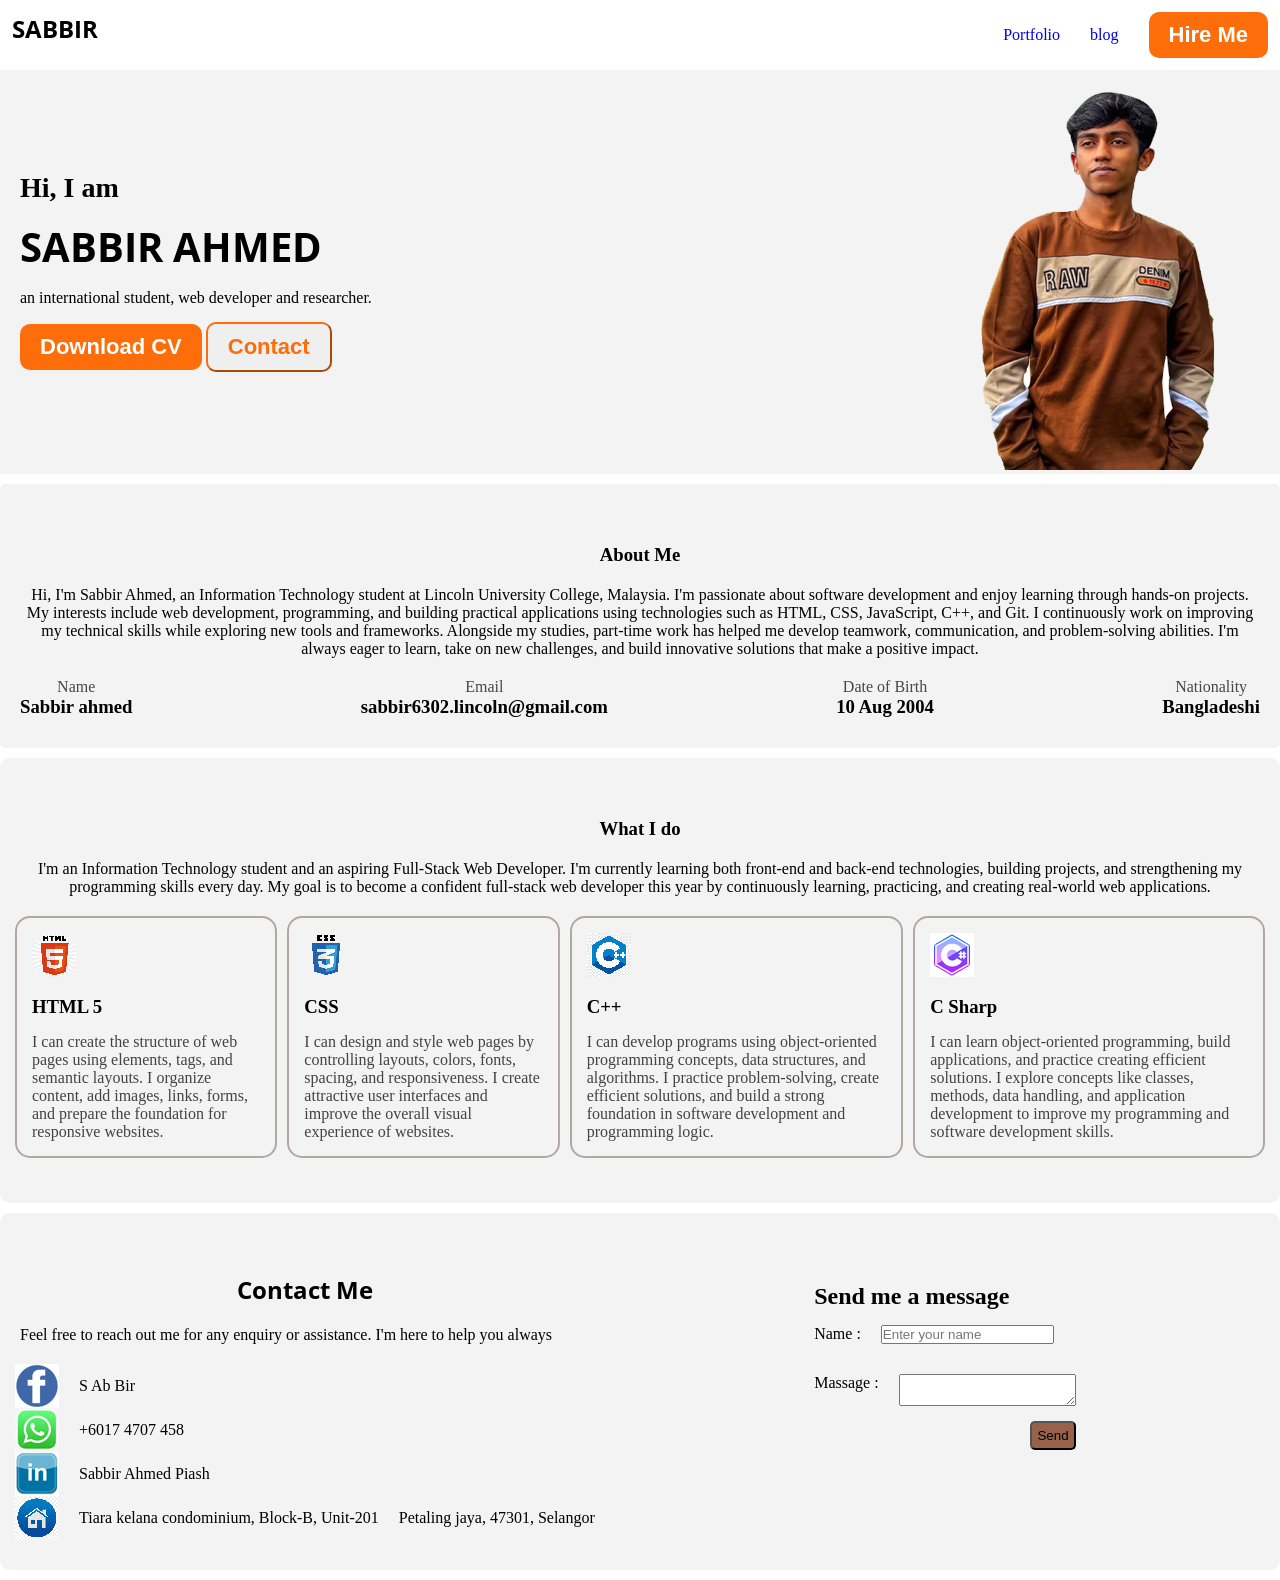
<file: index.html>
<!DOCTYPE html>
<html lang="en">
<head>
    <meta charset="UTF-8">
    <meta name="viewport" content="width=device-width, initial-scale=1.0">
    <title>Document</title>
    <link rel="stylesheet" href="style.css">
    <link rel="preconnect" href="https://fonts.googleapis.com">
    <link rel="preconnect" href="https://fonts.gstatic.com" crossorigin>
    <link href="https://fonts.googleapis.com/css2?family=Open+Sans:ital,wght@0,300..800;1,300..800&display=swap"
        rel="stylesheet">
</head>
<body>
    <!-- Navbar start --> 
     <header>
        <nav class="display">
            <h2><a href="index.html" class="aref">SABBIR</a></h2>
            <ul>
                <li><a href="portfolio.html">Portfolio</a></li>
                <li><a href="blog.html">blog</a></li>
                <li> <button class="common-btn"><a href="wa.me/+60174707458" class="aref1">Hire Me</a></button></li>
            </ul>
        </nav>
    </header>
    <!-- Navbar start -->
     <!-- Banner start -->
      <section class="main-banner display">
        <!-- left -->
         <div class="section-left info">
            <p class="section-left-p1">Hi, I am</p>
            <h2> SABBIR AHMED</h2>
            <p class="section-left-p2" >an international student, web developer and researcher. </p>
            <div>
                <button class="common-btn"> Download CV</button>
                <button class="common-btn2">Contact </button>
            </div>
            
         </div>
        <!-- Right -->
         <div class="section-right">
            <img src="./images/right pic.png" alt="">

         </div>

      </section>
     <!-- Banner End -->

     <!-- about me start -->

     <section class="display about-parent">
        <h3>About Me</h3>
        <p class="info">Hi, I'm Sabbir Ahmed, an Information Technology student at Lincoln University College, Malaysia. I'm passionate about software development and enjoy learning through hands-on projects. My interests include web development, programming,
        and building practical applications using technologies such as HTML, CSS, JavaScript, C++, and Git. I continuously work
        on improving my technical skills while exploring new tools and frameworks. Alongside my studies, part-time work has
        helped me develop teamwork, communication, and problem-solving abilities. I'm always eager to learn, take on new challenges, and build innovative solutions that make a positive impact.</p>

        <div class="ab-me-s3">
            <div class="box">
               <p>Name</p>
               <h3> Sabbir ahmed</h3> 
            </div>
            <div class="box">
                <p>Email</p>
                <h3> sabbir6302.lincoln@gmail.com</h3>
            </div>
            <div class="box">
                <p>Date of Birth</p>
                <h3> 10 Aug 2004</h3>
            </div>
            <div class="box">
                <p>Nationality</p>
                <h3>Bangladeshi</h3>
            </div>
        </div>

     </section>
     <!-- about me End -->

     <!-- What i do start -->
      <section class="display what-i-do-main">
        <h3>What I do</h3>
        <p class="info">I'm an Information Technology student and an aspiring Full-Stack Web Developer. I'm currently learning both front-end
        and back-end technologies, building projects, and strengthening my programming skills every day. My goal is to become a
        confident full-stack web developer this year by continuously learning, practicing, and creating real-world web
        applications. </p>
        <div class="what-i-do-div">
                <div class="div-box">
                <img src="images/HTML.png" alt="">
                <h3 class="div-h3">HTML 5</h3>
                <p>I can create the structure of web pages using elements, tags, and semantic layouts. I organize content, add
                    images, links,
                    forms, and prepare the foundation for responsive websites.</p>
                </div>
                <div class="div-box">
                    <img src="images/css3-logo-png_seeklogo-186678.png" alt="">
                    <h3 class="div-h3">CSS</h3>
                    <p>I can design and style web pages by controlling layouts, colors, fonts, spacing, and responsiveness. I create
                        attractive
                        user interfaces and improve the overall visual experience of websites.</p>
                </div>
                <div class="div-box">
                    <img src="images/c++.png" alt="">
                    <h3 class="div-h3">C++</h3>
                    <p>I can develop programs using object-oriented programming concepts, data structures, and algorithms. I practice
                        problem-solving, create efficient solutions, and build a strong foundation in software development and
                        programming
                        logic.</p>
                </div>
                <div class="div-box">
                    <img src="images/c-sharp-logo.jpg" alt="">
                    <h3 class="div-h3">C Sharp</h3>
                    <p>I can learn object-oriented programming, build applications, and practice creating efficient solutions. I explore
                        concepts like
                        classes, methods, data handling, and application development to improve my programming and software development
                        skills.</p>
                </div>
        </div>
      </section>
    <!-- What i do end -->

    <!-- contact me start -->
     <section class="contact-me-main display">
        <!-- div left -->
         <div >
            <h2> Contact Me </h2>
            <p class="cm-2"> Feel free to reach out me for any enquiry or assistance. I'm here to help you always </p>
            <div class="cm-1"> 
                <img src="images/icons/111 copy.JPG" alt="">
                <a href="https://www.facebook.com/s.ab.bir.52905/" class="aref">S Ab Bir</a>
            </div>
            <div class="cm-1">
                <img src="images/icons/wa.jpg" alt="">
                <a href="wa.me/+60174707458" class="aref">+6017 4707 458</a>
            </div>
            <div class="cm-1">
                <img src="images/icons/link.jpg" alt="">
                <a href="https://www.linkedin.com/in/sabbir-ahmed-piash-260807386/" class="aref">Sabbir Ahmed Piash</a>
            </div>
            <div class="cm-1">
                <img src="images/icons/home.png" alt="">
                <p> Tiara kelana condominium, Block-B, Unit-201 </p>
                <p>  Petaling jaya, 47301, Selangor</p>
            </div>
         </div>
        <!-- div right -->
         <div class="div_right display">
            <h1> Send me a message</h1>
            <div class="dr_1">
            <p> Name : </p>
            <input type="text" placeholder="Enter your name">   
            </div>
            
            <div class="dr_1">
            <p>Massage : </p>
            <textarea id="text" placeholder="Write your message"> </textarea>    
            </div>
            <div class="lastdiv">
            <p> </p>
            <button class="btn" onclick="sendToWhatsApp()">Send</button>    
            </div>
            
         </div>
     </section>
    <!-- contact me end -->
   
    
</body>
</html>
</file>
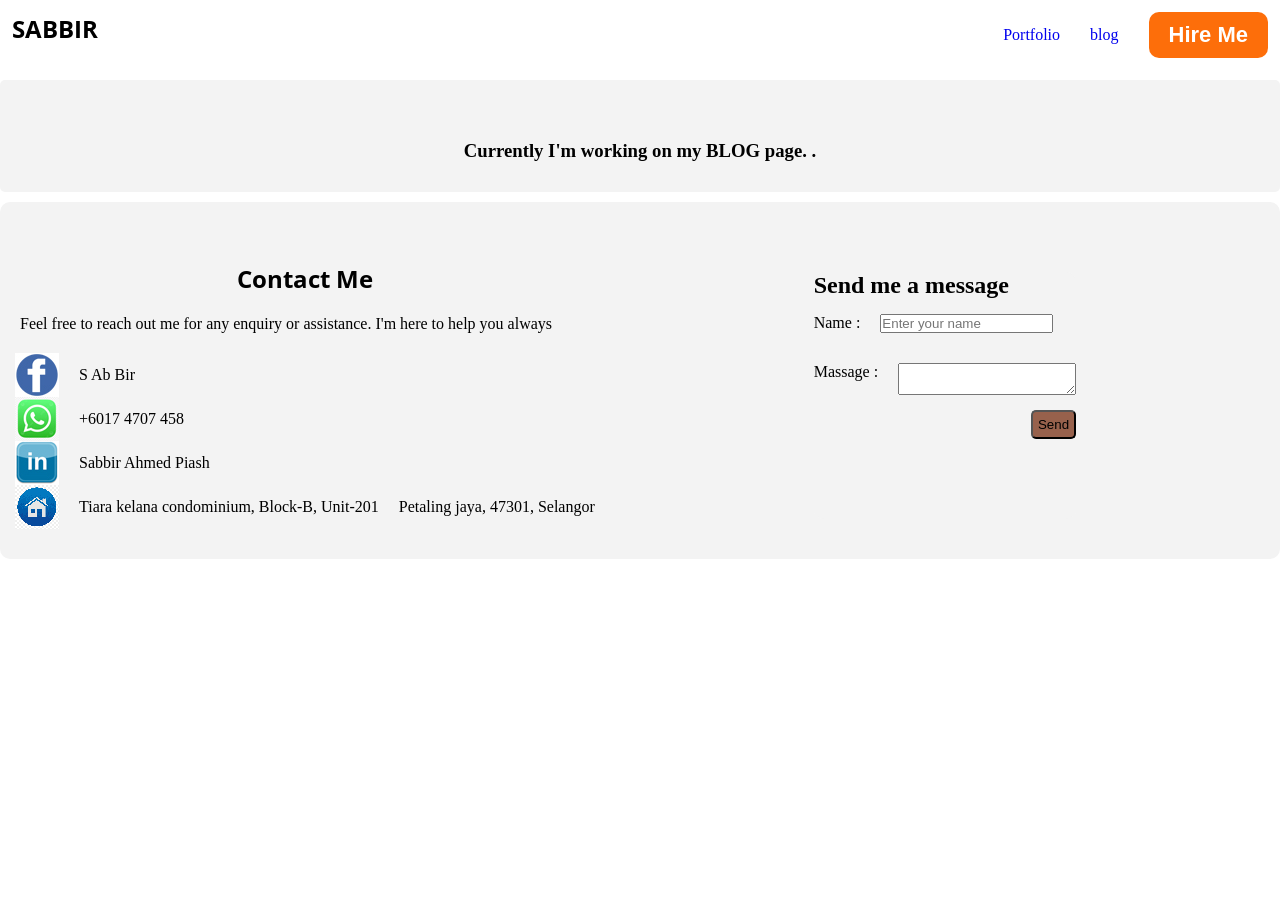
<file: blog.html>
<!DOCTYPE html>
<html lang="en">
<head>
    <meta charset="UTF-8">
    <meta name="viewport" content="width=device-width, initial-scale=1.0">
    <title>Document</title>
    <link rel="stylesheet" href="style.css">
    <link rel="preconnect" href="https://fonts.googleapis.com">
    <link rel="preconnect" href="https://fonts.gstatic.com" crossorigin>
    <link href="https://fonts.googleapis.com/css2?family=Open+Sans:ital,wght@0,300..800;1,300..800&display=swap"
        rel="stylesheet">
</head>
<body>
    <!-- Navbar start --> 
     <header>
        <nav class="display">
            <h2 ><a href="index.html" class="aref">SABBIR</a></h2>
            <ul>
                <li><a href="portfolio.html">Portfolio</a></li>
                <li><a href="blog.html">blog</a></li>
                <li> <button class="common-btn" ><a href="wa.me/+60174707458" class="aref1">Hire Me</a></button></li>
            </ul>
        </nav>
    </header>
    <!-- Navbar start -->

    <!-- about me start -->
    
    <section class="display about-parent">
        <h3>Currently I'm working on my BLOG page. . </h3>
            
    </section>

    <!-- contact me start -->
     <section class="contact-me-main display">
        <!-- div left -->
         <div >
            <h2> Contact Me </h2>
            <p class="cm-2"> Feel free to reach out me for any enquiry or assistance. I'm here to help you always </p>
            <div class="cm-1"> 
                <img src="images/icons/111 copy.JPG" alt="">
                <a href="https://www.facebook.com/s.ab.bir.52905/" class="aref">S Ab Bir</a>
            </div>
            <div class="cm-1">
                <img src="images/icons/wa.jpg" alt="">
                <a href="wa.me/+60174707458" class="aref">+6017 4707 458</a>
            </div>
            <div class="cm-1">
                <img src="images/icons/link.jpg" alt="">
                <a href="https://www.linkedin.com/in/sabbir-ahmed-piash-260807386/" class="aref">Sabbir Ahmed Piash</a>
            </div>
            <div class="cm-1">
                <img src="images/icons/home.png" alt="">
                <p> Tiara kelana condominium, Block-B, Unit-201 </p>
                <p>  Petaling jaya, 47301, Selangor</p>
            </div>
         </div>
        <!-- div right -->
         <div class="div_right display">
            <h1> Send me a message</h1>
            <div class="dr_1">
            <p> Name : </p>
            <input type="text" placeholder="Enter your name">   
            </div>
            
            <div class="dr_1">
            <p>Massage : </p>
            <textarea id="text" placeholder="Write your message"> </textarea>    
            </div>
            <div class="lastdiv">
            <p> </p>
            <button class="btn" onclick="sendToWhatsApp()">Send</button>    
            </div>
            
         </div>
     </section>
    <!-- contact me end -->
   
    
</body>
</html>
</file>
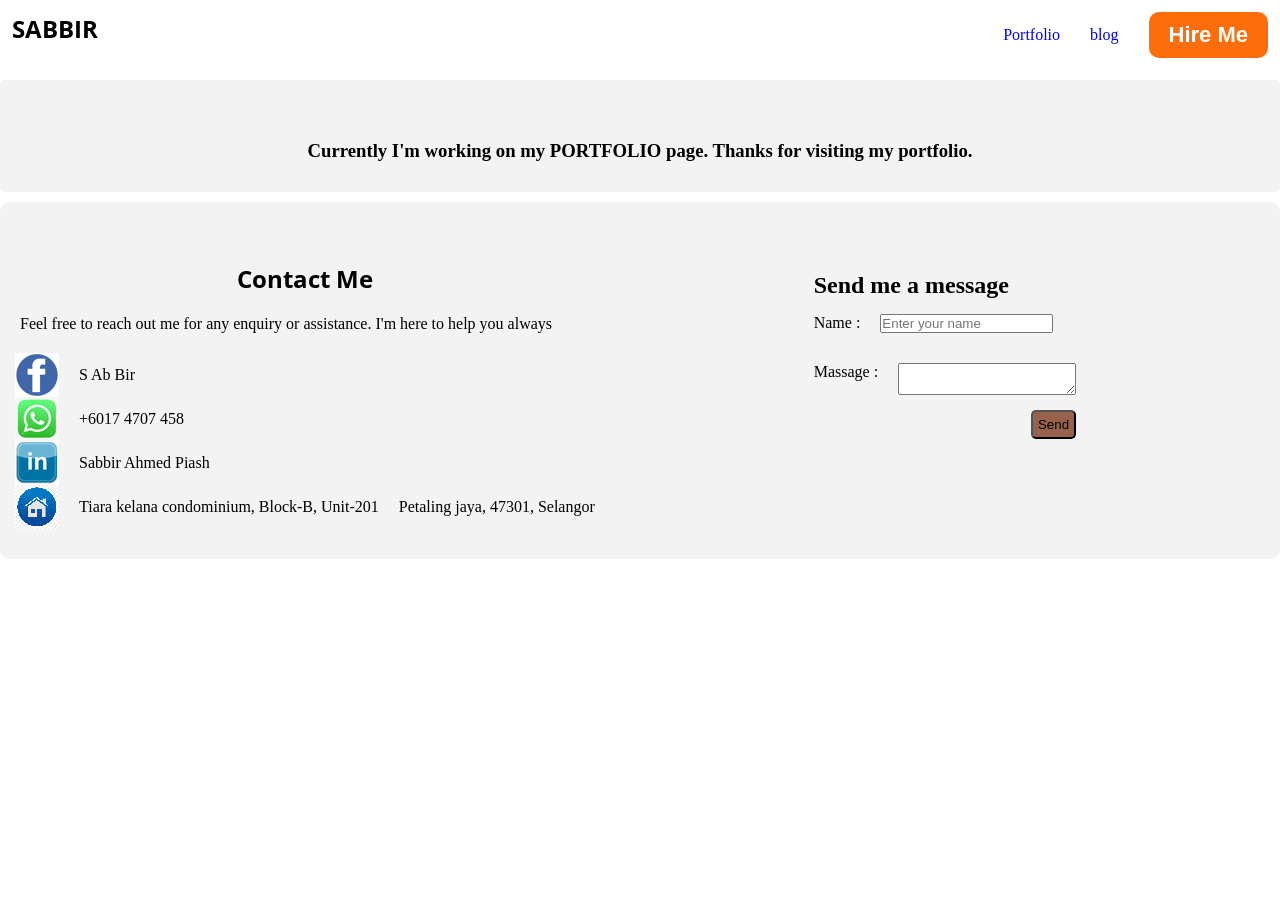
<file: portfolio.html>
<!DOCTYPE html>
<html lang="en">
<head>
    <meta charset="UTF-8">
    <meta name="viewport" content="width=device-width, initial-scale=1.0">
    <title>Document</title>
    <link rel="stylesheet" href="style.css">
    <link rel="preconnect" href="https://fonts.googleapis.com">
    <link rel="preconnect" href="https://fonts.gstatic.com" crossorigin>
    <link href="https://fonts.googleapis.com/css2?family=Open+Sans:ital,wght@0,300..800;1,300..800&display=swap"
        rel="stylesheet">
</head>
<body>
    <!-- Navbar start --> 
     <header>
        <nav class="display">
            <h2><a href="index.html" class="aref">SABBIR</a></h2>
            <ul>
                <li><a href="portfolio.html">Portfolio</a></li>
                <li><a href="blog.html">blog</a></li>
                <li> <button class="common-btn" ><a href="wa.me/+60174707458" class="aref1">Hire Me</a></button></li>
            </ul>
        </nav>
    </header>
    <!-- Navbar start -->

    <!-- about me start -->
    
    <section class="display about-parent">
        <h3>Currently I'm working on my PORTFOLIO page. Thanks for visiting my portfolio. </h3>
            
    </section>

    <!-- contact me start -->
     <section class="contact-me-main display">
        <!-- div left -->
         <div >
            <h2> Contact Me </h2>
            <p class="cm-2"> Feel free to reach out me for any enquiry or assistance. I'm here to help you always </p>
            <div class="cm-1"> 
                <img src="images/icons/111 copy.JPG" alt="">
                <a href="https://www.facebook.com/s.ab.bir.52905/" class="aref">S Ab Bir</a>
            </div>
            <div class="cm-1">
                <img src="images/icons/wa.jpg" alt="">
                <a href="wa.me/+60174707458" class="aref">+6017 4707 458</a>
            </div>
            <div class="cm-1">
                <img src="images/icons/link.jpg" alt="">
                <a href="https://www.linkedin.com/in/sabbir-ahmed-piash-260807386/" class="aref">Sabbir Ahmed Piash</a>
            </div>
            <div class="cm-1">
                <img src="images/icons/home.png" alt="">
                <p> Tiara kelana condominium, Block-B, Unit-201 </p>
                <p>  Petaling jaya, 47301, Selangor</p>
            </div>
         </div>
        <!-- div right -->
         <div class="div_right display">
            <h1> Send me a message</h1>
            <div class="dr_1">
            <p> Name : </p>
            <input type="text" placeholder="Enter your name">   
            </div>
            
            <div class="dr_1">
            <p>Massage : </p>
            <textarea id="text" placeholder="Write your message"> </textarea>    
            </div>
            <div class="lastdiv">
            <p> </p>
            <button class="btn" onclick="sendToWhatsApp()">Send</button>    
            </div>
            
         </div>
     </section>
    <!-- contact me end -->
   
    
</body>
</html>
</file>
<file: style.css>
*{
    padding: 0;
    margin: 0;
}

.section-right img{
    height: 400px;
    width: auto;
}

.display{
    max-width: 1280px;
    margin: auto;
}

.common-btn{
    background-color: #fd6e0a;
    padding: 10px 20px;
    border-radius: 10px ;
    font-size: 22px;
    font-weight: bold;
    color: white;
    border: none;
}

.common-btn2{
    padding: 10px 20px;
    border-radius: 10px ;
    font-size: 22px;
    font-weight: bold;
    color: #fd6e0a;
    border-color: #fd6e0a;
    
}
h2{
    font-family: "Open Sans", sans-serif;
}
nav{
    
    display: flex;
    justify-content: space-between;
    padding: 12px;
}

ul li a{

    text-decoration: none;
}
ul{
    display: flex;
    justify-content: space-between;
    list-style: none;
    gap: 30px;
    align-items: center;
}



/* main banner */
.main-banner{
    display: flex;
    justify-content: space-between;
    align-items: center;
    background-color: #f3f3f3;
    
    
}

.section-left h2{
    font-weight: bold;
    font-size: 40px;
    margin: 15px 0px;

}

.section-left-p1{
    font-weight: 600;
    font-size: 28px;

}

.section-left-p2{
    margin-bottom: 15px;
}
.about-parent{
    background-color: #f3f3f3;
    margin: 10px auto;
    padding-top: 60px;
    padding-bottom: 30px;
    border-radius: 5px;
    text-align: center;

}
.ab-me-s3{
    display: flex;
    justify-content: space-between;
    align-items: center;
    gap: 25px;
    padding: 0 20px;
}

.ab-me-s3 p{
    color: rgb(72, 71, 71);
    
}



.info{
    margin: 20px 0px;
    padding: 0 20px;
}

.what-i-do-main{
    justify-content: space-between;
    text-align: center;
    background-color: #f3f3f3;
    margin: 10px auto;
    padding-top: 60px;
    padding-bottom: 30px;
    border-radius: 10px;
}

.div-box{
    border: 2px solid hsl(0, 9%, 68%) ;
    border-radius: 15px;
    padding: 15px;
    
}

.what-i-do-div{
    display: flex;
    display: flex;
    justify-content: space-between;
    gap: 10px;
    text-align: left;
    margin: 15px;

}

.div-h3{
    padding: 15px 0;
    font-weight: bold;
}

.div-box p{
    color: rgb(67, 67, 67);
    
}

.contact-me-main{
    justify-content: space-between;
    display: flex;
    background-color: #f3f3f3;
    margin: 10px auto;
    padding-top: 60px;
    padding-bottom: 30px;
    border-radius: 10px;
    
}

.contact-me-main h2{
    text-align: center;
}

.cm-1{
    display: flex;
    text-align: center;
    gap: 20px;
    align-items: center;
    padding: 0 15px;
}


.cm-2{
    padding: 20px ;
    
}

.div_right{
    justify-content: space-between;
    
    background-color: #f3f3f3;
    margin: 10px auto;
    
    padding-bottom: 30px;
    border-radius: 10px;
}

.dr_1{
    display: flex;
    column-gap: 20px;
    padding: 15px 0;
      
}

.btn{
    padding: 5px;
    background-color: #97614c;
    border-radius: 5px;
}

.aref{
    text-decoration: none;
    color: black;
}

.aref1{
    text-decoration: none;
    color: rgb(255, 255, 255);
}

.lastdiv{
    display: flex;
    justify-content: space-between;
}
</file>
